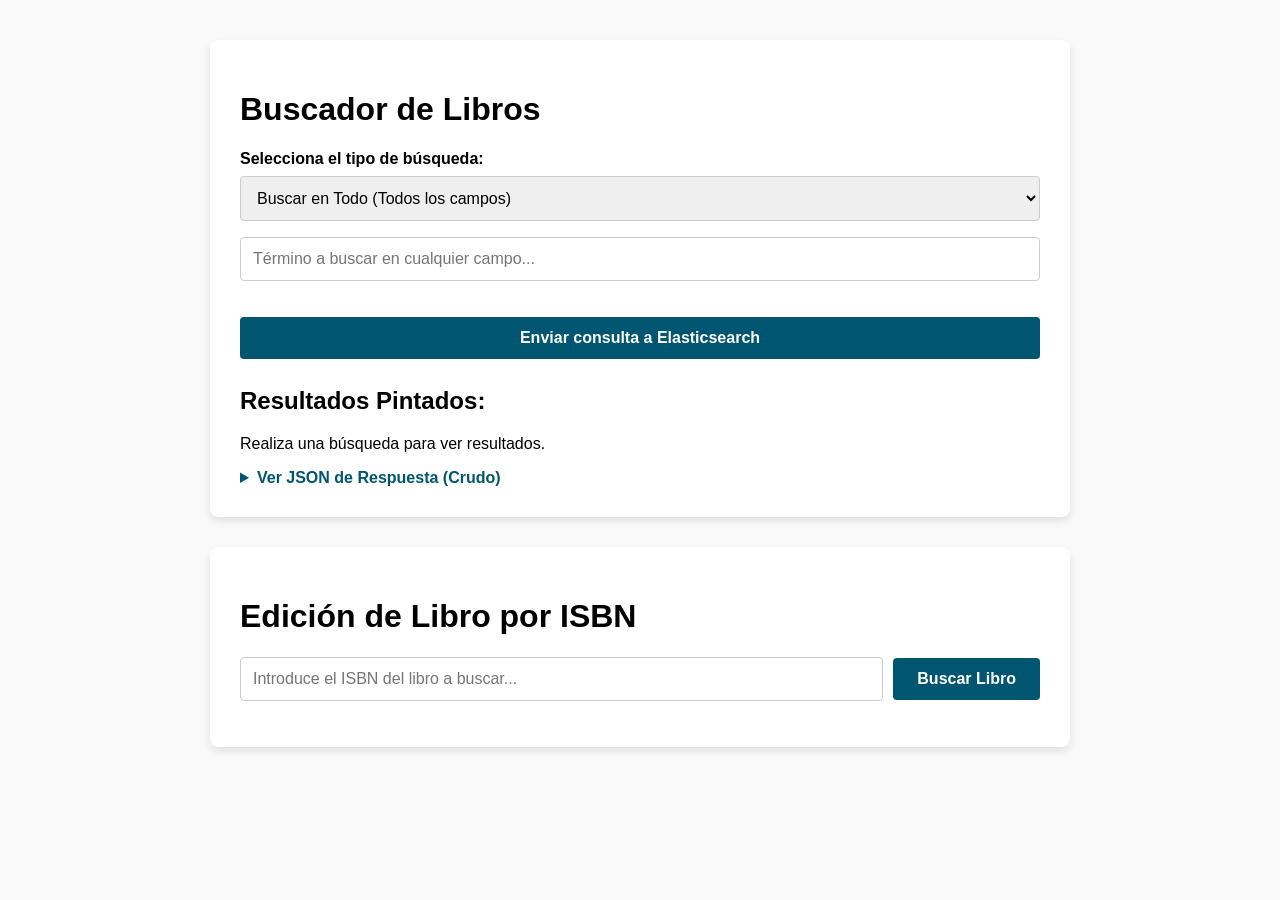
<file: buscadorLibros.html>
<!DOCTYPE html>
<html lang="es">
<head>
    <meta charset="UTF-8">
    <title>Gestión de Libros - Elasticsearch</title>
    <style>
        body { font-family: 'Segoe UI', Tahoma, Geneva, Verdana, sans-serif; margin: 40px; background-color: #f9f9f9; }
        .container { max-width: 800px; margin: auto; background: white; padding: 30px; border-radius: 8px; box-shadow: 0 4px 8px rgba(0,0,0,0.1); margin-bottom: 30px;}
        select, input, button { padding: 12px; margin: 8px 0; font-size: 16px; border: 1px solid #ccc; border-radius: 4px; width: 100%; box-sizing: border-box; }
        button { background-color: #005571; color: white; cursor: pointer; font-weight: bold; border: none; }
        button:hover { background-color: #003d52; }
        .btn-success { background-color: #28a745; }
        .btn-success:hover { background-color: #218838; }
        .input-group { display: none; margin-bottom: 20px; }
        .active { display: block; }
        pre { background: #2d2d2d; color: #f8f8f2; padding: 15px; border-radius: 5px; overflow-x: auto; font-size: 14px; }
        .result-item { border-left: 4px solid #005571; background: #f4f4f4; padding: 10px 15px; margin-bottom: 10px; border-radius: 0 4px 4px 0; }
        
        /* Estilos para el bloque de edición */
        .flex-row { display: flex; gap: 10px; align-items: center; }
        .flex-row input { flex: 1; margin: 0; }
        .flex-row button { width: auto; margin: 0; padding: 12px 24px; }
        .edit-form { background: #fdfdfd; border: 1px solid #e0e0e0; padding: 20px; border-radius: 5px; display: none; margin-top: 15px; }
        .edit-form label { font-weight: bold; color: #333; display: block; margin-top: 10px; }
        .msg { font-weight: bold; margin-top: 10px; }
    </style>
</head>
<body>

    <div class="container">
        <h1>Buscador de Libros</h1>
        
        <label for="tipoBusqueda"><strong>Selecciona el tipo de búsqueda:</strong></label>
        <select id="tipoBusqueda" onchange="cambiarInputs()">
            <option value="all" selected>Buscar en Todo (Todos los campos)</option>
            <option value="title">Título del Libro</option>
            <option value="author">Autor</option>
            <option value="year">Año de Publicación</option>
            <option value="publisher">Editorial</option>
        </select>

        <div id="input-all" class="input-group active">
            <input type="text" id="val-all" placeholder="Término a buscar en cualquier campo...">
        </div>
        <div id="input-title" class="input-group">
            <input type="text" id="val-title" placeholder="Escribe el título (ej: Harry Potter)...">
        </div>
        <div id="input-author" class="input-group">
            <input type="text" id="val-author" placeholder="Escribe el autor (ej: Tolkien)...">
        </div>
        <div id="input-year" class="input-group">
            <input type="number" id="val-year-desde" placeholder="Año de inicio (ej: 1990)...">
            <input type="number" id="val-year-hasta" placeholder="Año de fin (ej: 2005)...">
        </div>
        <div id="input-publisher" class="input-group">
            <input type="text" id="val-pub-inc" placeholder="Editorial que DEBE contener...">
            <input type="text" id="val-pub-exc" placeholder="Editorial que NO debe contener...">
        </div>

        <button onclick="buscar()">Enviar consulta a Elasticsearch</button>

        <h2>Resultados Pintados:</h2>
        <div id="resultados"><p>Realiza una búsqueda para ver resultados.</p></div>
        
        <details>
            <summary style="cursor: pointer; font-weight: bold; color: #005571;">Ver JSON de Respuesta (Crudo)</summary>
            <pre id="jsonCrudo">Esperando respuesta del servidor...</pre>
        </details>
    </div>

    <div class="container">
        <h1>Edición de Libro por ISBN</h1>
        
        <div class="flex-row">
            <input type="text" id="search-isbn" placeholder="Introduce el ISBN del libro a buscar...">
            <button onclick="buscarPorISBN()">Buscar Libro</button>
        </div>
        <p id="msg-busqueda" class="msg"></p>

        <div id="formulario-edicion" class="edit-form">
            <input type="hidden" id="edit-doc-id">
            
            <label>ISBN (Lectura):</label>
            <input type="text" id="edit-isbn" disabled style="background:#eee;">
            
            <label>Título del Libro:</label>
            <input type="text" id="edit-title">
            
            <label>Autor:</label>
            <input type="text" id="edit-author">
            
            <label>Año de Publicación:</label>
            <input type="number" id="edit-year">
            
            <label>Editorial:</label>
            <input type="text" id="edit-publisher">
            
            <button class="btn-success" onclick="actualizarLibro()">Actualizar Datos</button>
            <p id="msg-actualizacion" class="msg"></p>
        </div>
    </div>

    <script>
        // --- CONFIGURACIÓN GLOBAL ---
        // ¡OJO! Asegúrate de que este es el nombre de tu índice
        const INDICE = "libros-intento1"; 
        const BASE_URL = `http://localhost:9200/${INDICE}`;

        // ==========================================
        // LÓGICA DE LA PARTE 1 (BUSCADOR)
        // ==========================================
        function cambiarInputs() {
            document.querySelectorAll('.input-group').forEach(el => el.classList.remove('active'));
            const seleccion = document.getElementById('tipoBusqueda').value;
            document.getElementById('input-' + seleccion).classList.add('active');
        }

        async function buscar() {
            const tipo = document.getElementById('tipoBusqueda').value;
            const url = `${BASE_URL}/_search/template`;
            let bodyData = {};

            if (tipo === 'all') {
                bodyData = { id: "template_libros_multiple", params: { termino_busqueda: document.getElementById('val-all').value } };
            } else if (tipo === 'title') {
                bodyData = { id: "template_libro_titulo", params: { titulo: document.getElementById('val-title').value } };
            } else if (tipo === 'author') {
                bodyData = { id: "template_libro_autor", params: { autor: document.getElementById('val-author').value } };
            } else if (tipo === 'year') {
                bodyData = { id: "template_libro_anyoPublicacion", params: { anio_desde: document.getElementById('val-year-desde').value, anio_hasta: document.getElementById('val-year-hasta').value } };
            } else if (tipo === 'publisher') {
                bodyData = { id: "template_libro_editorial", params: { editorial_incluir: document.getElementById('val-pub-inc').value, editorial_excluir: document.getElementById('val-pub-exc').value } };
            }

            try {
                const response = await fetch(url, {
                    method: 'POST',
                    headers: { 'Content-Type': 'application/json' },
                    body: JSON.stringify(bodyData)
                });
                const data = await response.json();
                
                document.getElementById('jsonCrudo').textContent = JSON.stringify(data, null, 2);
                const resultadosDiv = document.getElementById('resultados');
                resultadosDiv.innerHTML = ''; 
                
                if(data.hits && data.hits.hits.length > 0) {
                    data.hits.hits.forEach(hit => {
                        const src = hit._source;
                        resultadosDiv.innerHTML += `
                            <div class="result-item">
                                <strong>${src['titulo']}</strong><br>
                                🧔 ${src['autor']} | 📅 ${src['anyoPublicacion']} | 🏢 ${src['editorial']} | 📖 ISBN: ${src['isbn'] || 'N/A'}
                            </div>
                        `;
                    });
                } else {
                    resultadosDiv.innerHTML = '<p style="color:red;">No se encontraron libros.</p>';
                }
            } catch (error) {
                document.getElementById('jsonCrudo').textContent = "Error: " + error.message;
            }
        }

        // ==========================================
        // LÓGICA DE LA PARTE 2 (EDICIÓN)
        // ==========================================
        
        // Función para buscar un libro específico por su ISBN
        async function buscarPorISBN() {
            const isbnBuscado = document.getElementById('search-isbn').value;
            const url = `${BASE_URL}/_search`;
            
            const queryData = {
                "query": {
                    "match": { "isbn": isbnBuscado }
                }
            };

            try {
                const response = await fetch(url, {
                    method: 'POST',
                    headers: { 'Content-Type': 'application/json' },
                    body: JSON.stringify(queryData)
                });
                const data = await response.json();

                const msgElement = document.getElementById('msg-busqueda');
                const formElement = document.getElementById('formulario-edicion');
                document.getElementById('msg-actualizacion').textContent = ''; // Limpiar mensajes anteriores

                if (data.hits && data.hits.hits.length > 0) {
                    // Tomamos el primer resultado que coincida
                    const libro = data.hits.hits[0];
                    const src = libro._source;

                    // Rellenamos el formulario
                    document.getElementById('edit-doc-id').value = libro._id; // ¡El ID interno!
                    document.getElementById('edit-isbn').value = src['isbn'] || isbnBuscado;
                    document.getElementById('edit-title').value = src['titulo'] || '';
                    document.getElementById('edit-author').value = src['autor'] || '';
                    document.getElementById('edit-year').value = src['anyoPublicacion'] || '';
                    document.getElementById('edit-publisher').value = src['editorial'] || '';
                    msgElement.textContent = '✅ Libro encontrado. Ya puedes editarlo.';
                    msgElement.style.color = 'green';
                    formElement.style.display = 'block'; // Mostramos el formulario
                } else {
                    msgElement.textContent = '❌ No se encontró ningún libro con ese ISBN.';
                    msgElement.style.color = 'red';
                    formElement.style.display = 'none'; // Ocultamos el formulario
                }

            } catch (error) {
                console.error("Error al buscar ISBN:", error);
            }
        }

        // Función para enviar los datos modificados al servidor
        async function actualizarLibro() {
            // Obtenemos el ID interno que guardamos oculto
            const docId = document.getElementById('edit-doc-id').value;
            
            // Endpoint de actualización: POST /indice/_update/id
            const url = `${BASE_URL}/_update/${docId}`;
            
            const datosActualizados = {
                "doc": {
                    "titulo": document.getElementById('edit-title').value,
                    "autor": document.getElementById('edit-author').value,
                    "anyoPublicacion": document.getElementById('edit-year').value,
                    "editorial": document.getElementById('edit-publisher').value
                }
            };

            try {
                const response = await fetch(url, {
                    method: 'POST',
                    headers: { 'Content-Type': 'application/json' },
                    body: JSON.stringify(datosActualizados)
                });
                const data = await response.json();
                
                const msgElement = document.getElementById('msg-actualizacion');

                if (data.result === "updated" || data.result === "noop") {
                    msgElement.textContent = "🎉 ¡Datos actualizados correctamente en Elasticsearch!";
                    msgElement.style.color = "green";
                } else {
                    msgElement.textContent = "⚠️ Hubo un problema al actualizar: " + JSON.stringify(data);
                    msgElement.style.color = "orange";
                }

            } catch (error) {
                console.error("Error al actualizar:", error);
                document.getElementById('msg-actualizacion').textContent = "❌ Error de conexión al actualizar.";
                document.getElementById('msg-actualizacion').style.color = "red";
            }
        }
    </script>
</body>
</html>
</file>
